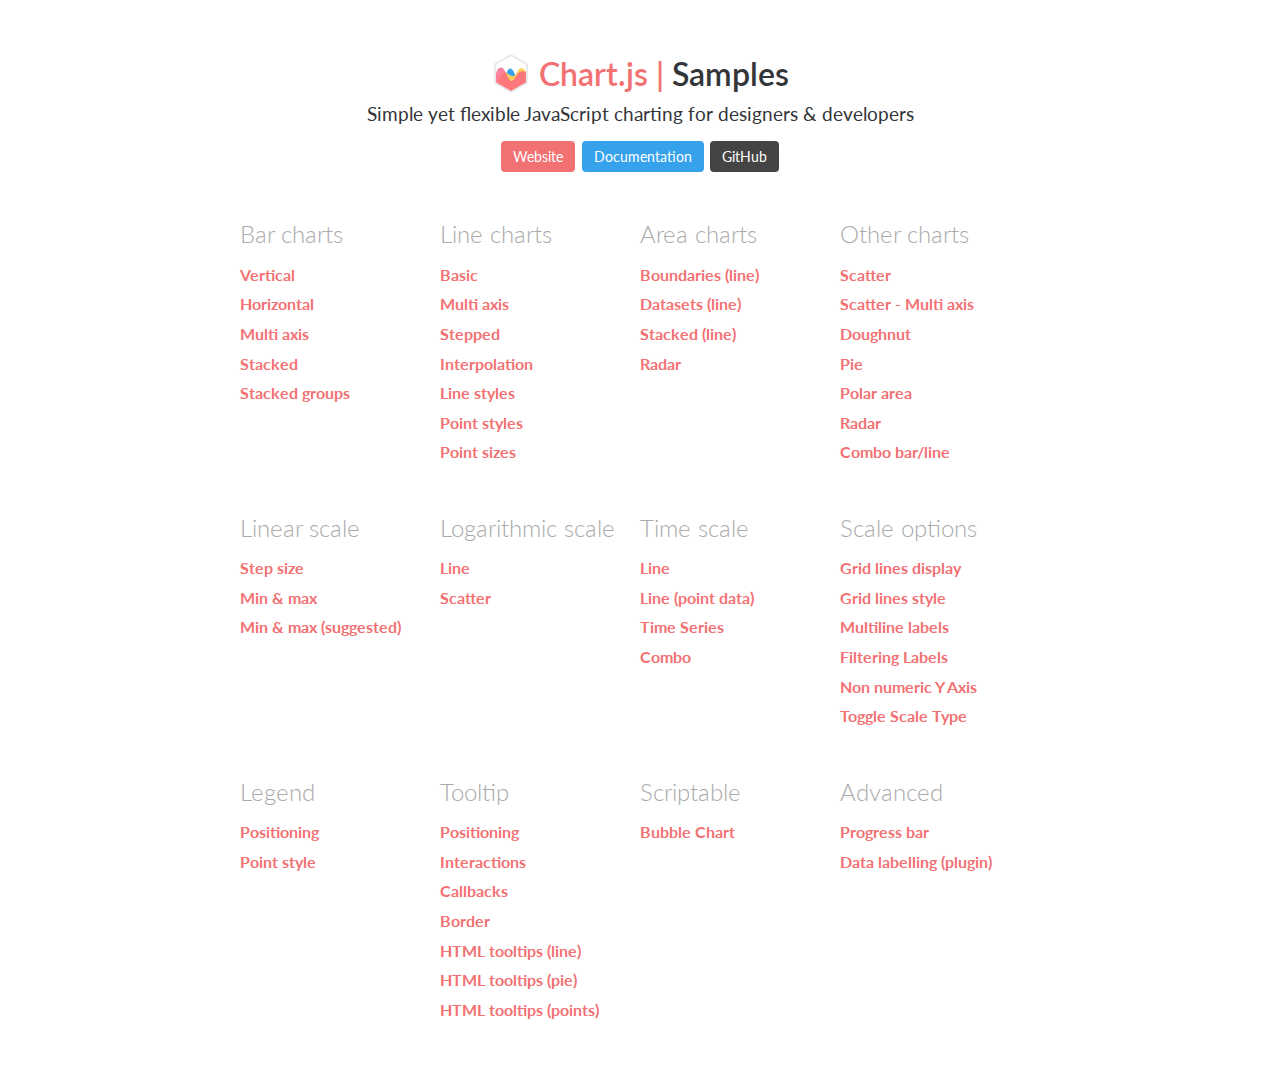
<file: node_modules/chart.js/samples/index.html>
<!DOCTYPE html>
<html lang="en-US">
<head>
	<meta charset="utf-8">
	<meta http-equiv="X-UA-Compatible" content="IE=Edge">
	<meta name="viewport" content="width=device-width, initial-scale=1">
	<link rel="stylesheet" type="text/css" href="style.css">
	<link rel="icon" href="favicon.ico">
	<script src="samples.js"></script>
	<script src="utils.js"></script>
	<title>Chart.js samples</title>
</head>
<body>
	<div class="content">
		<div class="header">
			<div class="chartjs-title">Samples</div>
			<div class="chartjs-caption">Simple yet flexible JavaScript charting for designers &amp; developers</div>
			<div class="chartjs-links">
				<a class="btn btn-chartjs" href="http://www.chartjs.org">Website</a>
				<a class="btn btn-docs" href="http://www.chartjs.org/docs">Documentation</a>
				<a class="btn btn-gh" href="https://github.com/chartjs/Chart.js">GitHub</a>
			</div>
		</div>

		<div id="categories" class="samples-categories"></div>
	</div>

	<script>
		function createCategory(item) {
			var el = document.createElement('div');
			el.className = 'samples-category';
			el.innerHTML =
				'<div class="title">' + item.title + '</div>' +
				'<div class="items"></div>';
			return el;
		}

		function createEntry(item) {
			var el = document.createElement('div');
			el.className = 'samples-entry';
			el.innerHTML = '<a class="title" href="' + item.path + '">' + item.title + '</a>';
			return el;
		}

		var categories = document.getElementById('categories');
		Samples.items.forEach(function(item) {
			var category = createCategory(item);
			var children = category.getElementsByClassName('items')[0];

			(item.items || []).forEach(function(item2) {
				children.appendChild(createEntry(item2));
			});

			categories.appendChild(category);
		});
	</script>
</body>
</html>
</file>
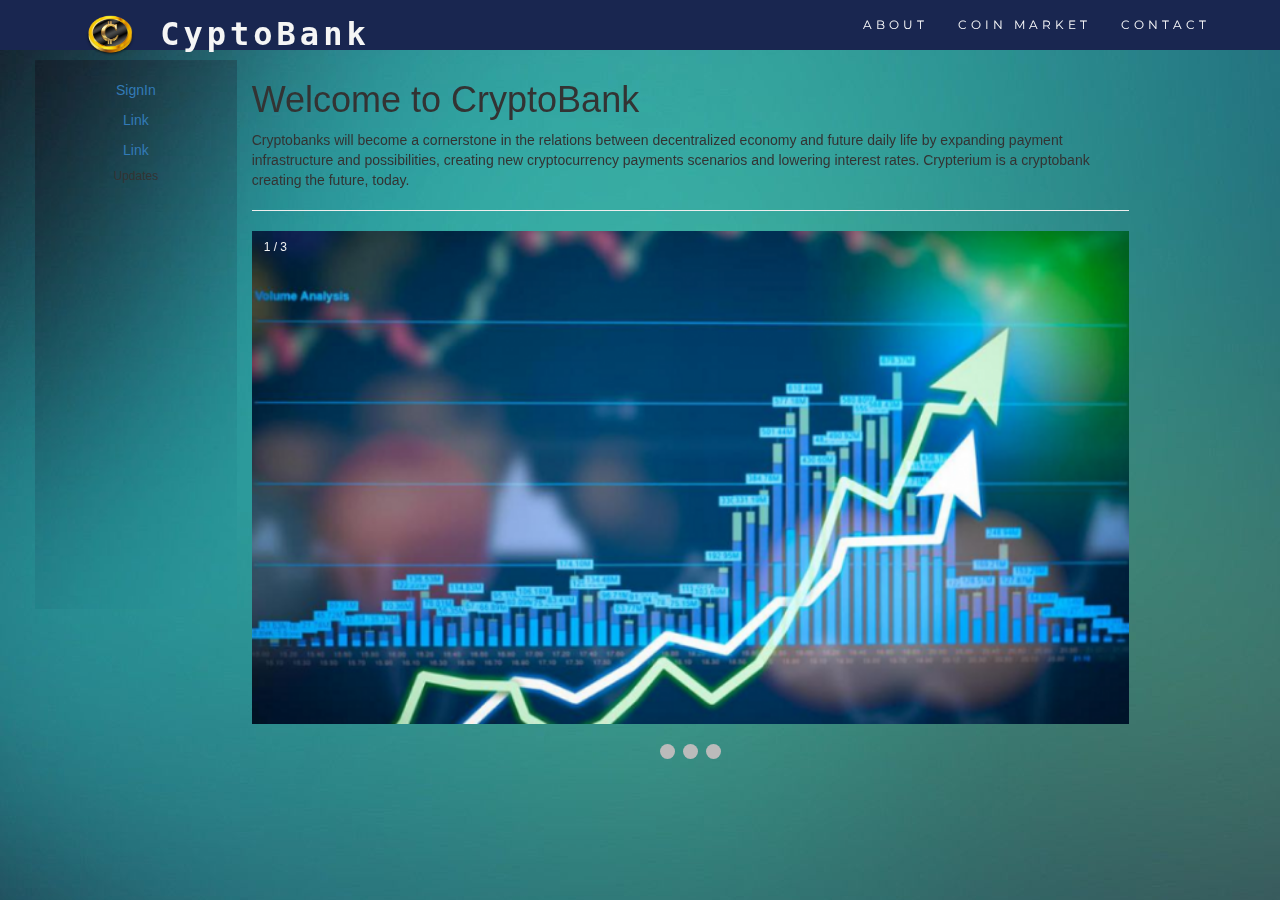
<file: home.html>
<!DOCTYPE html>
<html lang="en">

<head>
    <!-- Theme Made By www.w3schools.com - No Copyright -->
    <title>CrytoBank</title>
    <meta charset="utf-8">
    <meta name="viewport" content="width=device-width, initial-scale=1">
    <link rel="stylesheet" href="https://maxcdn.bootstrapcdn.com/bootstrap/3.3.7/css/bootstrap.min.css">
    <link href="https://fonts.googleapis.com/css?family=Montserrat" rel="stylesheet" type="text/css">
    <link href="https://fonts.googleapis.com/css?family=Lato" rel="stylesheet" type="text/css">
    <script src="https://ajax.googleapis.com/ajax/libs/jquery/3.3.1/jquery.min.js"></script>
    <script src="https://maxcdn.bootstrapcdn.com/bootstrap/3.3.7/js/bootstrap.min.js"></script>
    <!-- Custom styles for this template -->
    <link href="assets/css/homeStyle.css" rel="stylesheet">
</head>

<body>


        <img id="myPage" src="assets/images/body2.jpg">

        <nav class="navbar navbar-default navbar-fixed-top">
            <div class="container">
                <div class="navbar-header">

                    <button type="button" class="navbar-toggle" data-toggle="collapse" data-target="#myNavbar">
                        <span class="icon-bar"></span>
                        <span class="icon-bar"></span>
                        <span class="icon-bar"></span>
                    </button>




                    <div class="navbar-brand font-weight-bold">
                        <a href="index.html">
                            <img src="assets/images/logo.png"> CyptoBank
                        </a>
                    </div>
                </div>
                <div class="collapse navbar-collapse" id="myNavbar">
                    <ul class="nav navbar-nav navbar-right">
                        <li>
                            <a href="#about">ABOUT</a>
                        </li>


                        <li>
                            <a href="index.html">COIN MARKET</a>
                        </li>
                        <li>
                            <a href="#contact">CONTACT</a>
                        </li>
                    </ul>
                </div>
            </div>
        </nav>



        <div class="container-fluid text-center">
            <div class="row content">
                <div class="col-sm-2 sidenav">
                    <p>
                        <a href="#">SignIn</a>
                    </p>
                    <p>
                        <a href="#">Link</a>
                    </p>
                    <p>
                        <a href="#">Link</a>
                    </p>

                    <h6 class="sidebar-heading d-flex justify-content-between align-items-center px-3 mt-4 mb-1 text-muted">
                        <h6>Updates</h6>
                        <p> </p>
                        <div class="embed-responsive embed-responsive-16by9">
                            <iframe class="embed-responsive-item" src="https://www.youtube.com/embed/iowxcbtLLR0"></iframe>
                        </div>

                    </h6>
                    <h6 class="sidebar-heading d-flex justify-content-between align-items-center px-3 mt-4 mb-1 text-muted">

                        <p> </p>
                        <div class="embed-responsive embed-responsive-16by9">
                            <iframe class="embed-responsive-item" src="https://www.youtube.com/embed/0UBk1e5qnr4"></iframe>
                        </div>

                    </h6>

                    
                    <h6 class="sidebar-heading d-flex justify-content-between align-items-center px-3 mt-4 mb-1 text-muted">

                            <h6></h6>
                                  <div class="embed-responsive embed-responsive-16by9">
                                      <iframe class="embed-responsive-item" src="https://www.youtube.com/embed/imN1Xrt5zGg"></iframe>
                                  </div>
                    
                              </h6>
                              <h6 class="sidebar-heading d-flex justify-content-between align-items-center px-3 mt-4 mb-1 text-muted">

                    <h6></h6>
                    <div class="embed-responsive embed-responsive-16by9">
                        <iframe class="embed-responsive-item" src="https://www.youtube.com/embed/UoX9cCF5erc"></iframe>
                    </div>
      
                </h6>
                </div>
                <div class="col-sm-9 text-left">
                    <h1>Welcome to CryptoBank</h1>
                    <p>Cryptobanks will become a cornerstone in the relations between decentralized economy and future daily
                        life by expanding payment infrastructure and possibilities, creating new cryptocurrency payments
                        scenarios and lowering interest rates. Crypterium is a cryptobank creating the future, today.</p>
                    <hr>

                    <div class="slideshow-container">

                        <div class="mySlides">
                            <div class="numbertext">1 / 3</div>
                            <img src="assets/images/Cryptocurrency-Market-Rebounds-BitConnect-BCC-BLOCKv-VEE-MediBloc-MED-Dentacoin-DCN-Tron-TRX-Biggest-Gainers-Today-678x381.png"
                                style="width:100%">
                         
                        </div>

                        <div class="mySlides">
                            <div class="numbertext">2 / 3</div>
                            <img src="assets/images/cryptocurrency-b2b-ecommerce.png" style="width:100%">
                       
                        </div>

                        <div class="mySlides">
                            <div class="numbertext">3 / 3</div>
                            <img src="assets/images/2Investing_in_Cryptocurreny.png" style="width:100%">
                         
                        </div>

                    </div>

                    <br>

                    <div style="text-align:center">
                        <span class="dot"></span>
                        <span class="dot"></span>
                        <span class="dot"></span>
                    </div>

                </div>

            </div>
        </div>



    <!-- <footer class="container-fluid text-center">
            <p>Footer Text</p>
          </footer>
      -->
    <!-- <footer class="footer">
        <div class="container">
            <span class="text-muted"> Footer</span>
        </div>
    </footer> -->


    <script src="assets/javascript/home.js" charset="utf-8"></script>

</body>

</html>
</file>
<file: assets/css/homeStyle.css>
body #myPage {
   
        position: fixed; 
        top: 0; 
        left: 0; 
          
        /* Preserve aspet ratio */
        min-width: 100%;
        min-height: 100%;

      }


h2 {
    font-size: 24px;
    text-transform: uppercase;
    color: #303030;
    font-weight: 600;
    margin-bottom: 30px;
}
h4 {
    font-size: 19px;
    line-height: 1.375em;
    color: #303030;
    font-weight: 400;
    margin-bottom: 30px;
}  

.container-fluid {
    padding: 60px 50px;
}
.bg-grey {
    background-color: #f6f6f6;
}



.navbar {
    margin-bottom: 0;
    background-color: #192650;
    z-index: 9999;
    border: 0;
    font-size: 12px !important;
    line-height: 1.42857143 !important;
    letter-spacing: 4px;
    border-radius: 0;

    font-family: Montserrat, sans-serif;
}
.navbar-brand img{
    width:52px;
    height:42px;
    border:2px;
}

.navbar-brand a
  { 
      color:whitesmoke;
    padding: 15px;
    margin-bottom: 2px;
    font-size: 32px;
    font-weight: bold;
    font-family: monospace;
   
  }
  .navbar-brand{
    font-size: 50x;
  }

  .sidenav{
      background-image: url("../images/body2.jpg")
  }
/* Caption text */
.text {
    color: #f2f2f2;
    font-size: 15px;
    padding: 8px 12px;
    position: absolute;
    bottom: 8px;
    width: 100%;
    text-align: center;
  }
/* Number text (1/3 etc) */
.numbertext {
    color: #f2f2f2;
    font-size: 12px;
    padding: 8px 12px;
    position: absolute;
    top: 0;
  }
  
  /* The dots/bullets/indicators */
  .dot {
    height: 15px;
    width: 15px;
    margin: 0 2px;
    background-color: #bbb;
    border-radius: 50%;
    display: inline-block;
    transition: background-color 0.6s ease;
  }
    


/* Slideshow container */
.slideshow-container {
    max-width: 1000px;
    position: relative;
    margin: auto;
  }
.navbar li a, .navbar .navbar-brand {
    color: #fff !important;
}

@media screen and (max-width: 480px) {
  .logo {
      font-size: 150px;
  }
}

@-webkit-keyframes fade {
    from {opacity: .4} 
    to {opacity: 1}
  }
  
  @keyframes fade {
    from {opacity: .4} 
    to {opacity: 1}
  }
  
  /* On smaller screens, decrease text size */
  @media only screen and (max-width: 300px) {
    .text {font-size: 11px}
  }
  
  .sidenav {
      padding-top: 20px;
      background-color: #f1f1f1;
      height: 100%;
    }
  
  
  
    .footer > .container {
        padding-right: 15px;
        padding-left: 15px;
      }
      
      .footer {
        position: absolute;
        bottom: 0;
        width: 100%;
        /* Set the fixed height of the footer here */
        height: 60px;
        line-height: 60px; /* Vertically center the text there */
        background-color:  #192650;
      }
</file>
<file: node_modules/chart.js/samples/style.css>
@import url('https://maxcdn.bootstrapcdn.com/font-awesome/4.7.0/css/font-awesome.min.css');
@import url('https://fonts.googleapis.com/css?family=Lato:100,300,400,700,900');

body, html {
	color: #333538;
	font-family: 'Lato', sans-serif;
	line-height: 1.6;
	padding: 0;
	margin: 0;
}

a {
	color: #f27173;
	text-decoration: none;
}

a:hover {
	color: #e25f5f;
	text-decoration: underline;
}

.content {
	max-width: 800px;
	margin: auto;
	padding: 16px 32px;
}

.header {
	text-align: center;
	padding: 32px 0;
}

.wrapper {
	min-height: 400px;
	padding: 16px 0;
	position: relative;
}

.wrapper.col-2 {
	display: inline-block;
	min-height: 256px;
	width: 49%;
}

@media (max-width: 400px) {
	.wrapper.col-2 {
		width: 100%
	}
}

.wrapper canvas {
	-moz-user-select: none;
	-webkit-user-select: none;
	-ms-user-select: none;
}

.toolbar {
	display: flex;
}

.toolbar > * {
	margin: 0 8px 0 0;
}

.btn {
	background-color: #aaa;
	border-radius: 4px;
	color: white;
	padding: 0.25rem 0.75rem;
}

.btn .fa {
	font-size: 1rem;
}

.btn:hover {
	background-color: #888;
	color: white;
	text-decoration: none;
}

.btn-chartjs { background-color: #f27173; }
.btn-chartjs:hover { background-color: #e25f5f; }
.btn-docs:hover { background-color: #2793db; }
.btn-docs { background-color: #36A2EB; }
.btn-docs:hover { background-color: #2793db; }
.btn-gh { background-color: #444; }
.btn-gh:hover { background-color: #333; }

.btn-on {
	border-style: inset;
}

.chartjs-title {
	font-size: 2rem;
	font-weight: 600;
	white-space: nowrap;
}

.chartjs-title::before {
	background-image: url(logo.svg);
	background-position: left center;
	background-repeat: no-repeat;
	background-size: 40px;
	content: 'Chart.js | ';
	color: #f27173;
	font-weight: 600;
	padding-left: 48px;
}

.chartjs-caption {
	font-size: 1.2rem;
}

.chartjs-links {
	display: flex;
	justify-content: center;
	padding: 8px 0;
}

.chartjs-links a {
	align-items: center;
	display: flex;
	font-size: 0.9rem;
	margin: 0.2rem;
}

.chartjs-links .fa:before {
	margin-right: 0.5em;
}

.samples-category {
	display: inline-block;
	margin-bottom: 32px;
	vertical-align: top;
	width: 25%;
}

.samples-category > .title {
	color: #aaa;
	font-weight: 300;
	font-size: 1.5rem;
}

.samples-category:hover > .title {
	color: black;
}

.samples-category > .items {
	padding: 8px 0;
}

.samples-entry {
	padding: 0 0 4px 0;
}

.samples-entry > .title {
	font-weight: 700;
}

@media (max-width: 640px) {
	.samples-category { width: 33%; }
}

@media (max-width: 512px) {
	.samples-category { width: 50%; }
}

@media (max-width: 420px) {
	.chartjs-caption { font-size: 1.05rem; }
	.chartjs-title::before { content: ''; }
	.chartjs-links a { flex-direction: column; }
	.chartjs-links .fa { margin: 0 }
	.samples-category { width: 100%; }
}

.analyser table {
	color: #333;
	font-size: 0.9rem;
	margin: 8px 0;
	width: 100%
}

.analyser th {
	background-color: #f0f0f0;
	padding: 2px;
}

.analyser td {
	padding: 2px;
	text-align: center;
}
</file>
